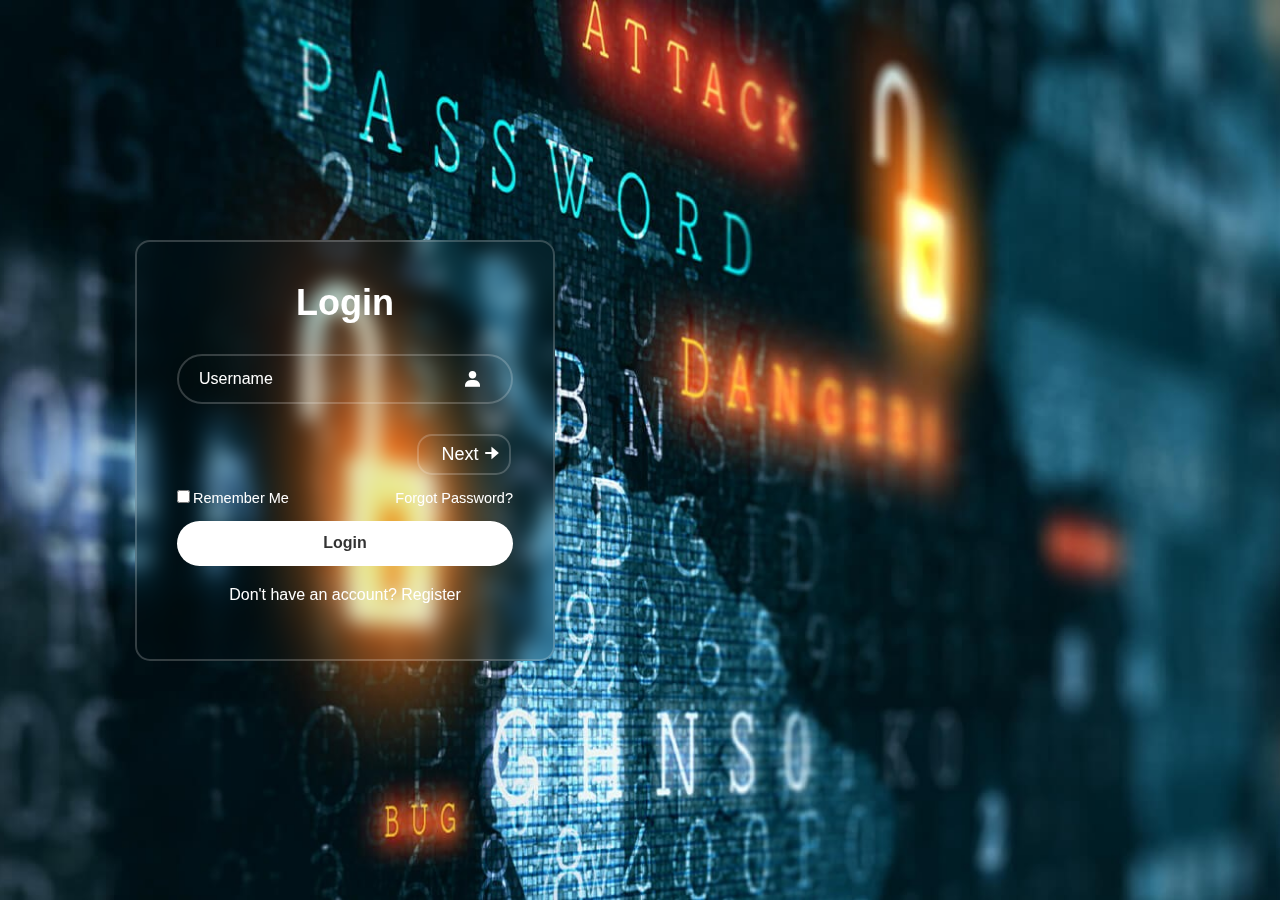
<file: index.html>
<!DOCTYPE html>
<html lang="en">
    <head>
        <link rel="stylesheet" href="index.css">
        <link href='https://unpkg.com/boxicons@2.1.4/css/boxicons.min.css' rel='stylesheet'>
        <script>
            function openregisterPage() {
                window.location.href = "Register.html";
            }
        </script>
    </head>
    <body>
        <div class="wrapper">
            <form id="loginForm" method="POST">
                <h1>Login</h1>
                <div class="input-box">
                    <input type="text" placeholder="Username" id="username" name="username">
                    <i class='bx bxs-user'></i>
                </div>
                <div class="btn">
                    <button type="button" onclick="checkUsername()">Next</button>
                    <i class='bx bxs-right-arrow-alt'></i>
                </div>
                <div class="remember-forgot">
                    <label><input type="checkbox">Remember Me</label>
                    <a href="forgot.html">Forgot Password?</a>
                </div>
                <button type="button" class="btn1" onclick="submitGrid()">Login</button>
                <div class="register-link">
                    <p>Don't have an account? <a href="#" onclick="openregisterPage()">Register</a></p>
                </div>
            </form>
        </div>

        <!-- To display image -->
        <div class="grid-container" style="display:none;">
            <div id="canvas-container" style="float:right;">
                <canvas id="image-canvas" width="500" height="500"></canvas>
            </div>
        </div>
        
        <!-- Script Code for Login -->
        <script>
            let clickedBlocks = [];
            let img = new Image();
            const canvas = document.getElementById('image-canvas');
            const ctx = canvas.getContext('2d');
            
            function checkUsername() {
                const formData = new FormData(document.getElementById('loginForm'));
                fetch('login.php', {
                    method: 'POST',
                    body: formData
                })
                .then(response => response.json())
                .then(data => {
                    if (data.imageData) {
                        document.querySelector('.grid-container').style.display = 'block';
                        loadImage(data.imageData);
                    } else {
                        alert(data.message || 'User not found in database');
                    }
                })
                .catch(error => console.error('Error:', error));
            }

            function loadImage(imageData) {
                img.onload = function() {
                    ctx.drawImage(img, 0, 0, canvas.width, canvas.height);
                    drawGrid();
                };
                img.src = 'data:image/png;base64,' + imageData;
            }

            function drawGrid() {
                const gridSize = 16;
                const blockSize = canvas.width / gridSize;
                ctx.strokeStyle = '#000';
                ctx.lineWidth = 2;
                for (let i = 0; i <= canvas.width; i += blockSize) {
                    ctx.moveTo(i, 0);
                    ctx.lineTo(i, canvas.height);
                    ctx.moveTo(0, i);
                    ctx.lineTo(canvas.width, i);
                }
                ctx.stroke();
            }

            canvas.addEventListener('click', function (event) {
                const rect = canvas.getBoundingClientRect();
                const x = event.clientX - rect.left;
                const y = event.clientY - rect.top;
                const gridSize = 16;
                const blockSize = canvas.width / gridSize;
                const clickedRow = Math.floor(y / blockSize);
                const clickedCol = Math.floor(x / blockSize);

                clickedBlocks.push({ row: clickedRow, col: clickedCol });
                highlightBlock(clickedRow, clickedCol, blockSize);
            });

            function highlightBlock(row, col, blockSize) {
                ctx.strokeStyle = 'rgba(4,191,173,1)';
                ctx.lineWidth = 2;
                ctx.strokeRect(col * blockSize, row * blockSize, blockSize, blockSize);

                setTimeout(function () {
                    ctx.clearRect(0, 0, canvas.width, canvas.height);
                    ctx.drawImage(img, 0, 0, canvas.width, canvas.height);
                    drawGrid();
                }, 50);
            }

            function submitGrid() {
                const clickedBlocksString = JSON.stringify(clickedBlocks);

                const formData = new FormData();
                formData.append('clickedBlocks', clickedBlocksString);

                fetch('login.php', {
                    method: 'POST',
                    body: formData
                })
                .then(response => response.json())
                .then(data => {
                    if (data.status === 'success') {
                        alert('Successful login! Redirecting...');
                        window.location.href = 'https://www.geeksforgeeks.org/graphical-password-authentication/';
                    } else {
                        alert(data.message); // Show error message
                    }
                })
                .catch(error => console.error('Error:', error));
            }
        </script>
    </body>
</html>
</file>
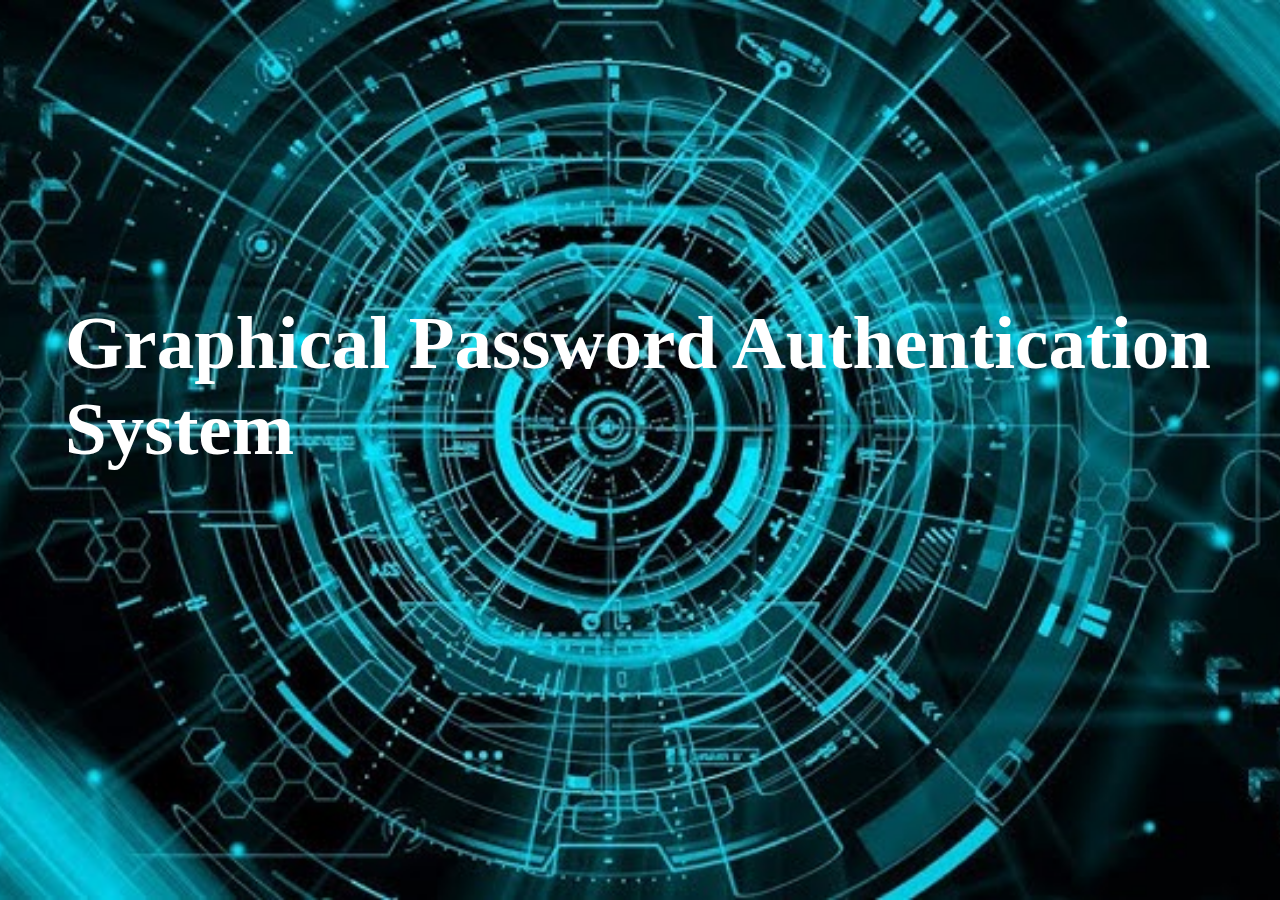
<file: Interface.html>
<!DOCTYPE html>
<html>
    <head>
        <title>Interface to the authenticated user</title>
        <style>
            body {
                margin: 0;
                padding: 0;
                background-image: url('Images/interface.jpg'); 
                background-size: cover; 
                background-position: center; 
                background-repeat: no-repeat; 
                background-attachment: fixed; 
            }
            p
            {
                color: #fff;
                font-weight: bolder;
                font-size: 75px;
                margin-left: 65px;
                margin-top: 300px;
            }
        </style>
    </head>
    <body>
        <p>Graphical Password Authentication System</p>
    </body>
</html>
</file>
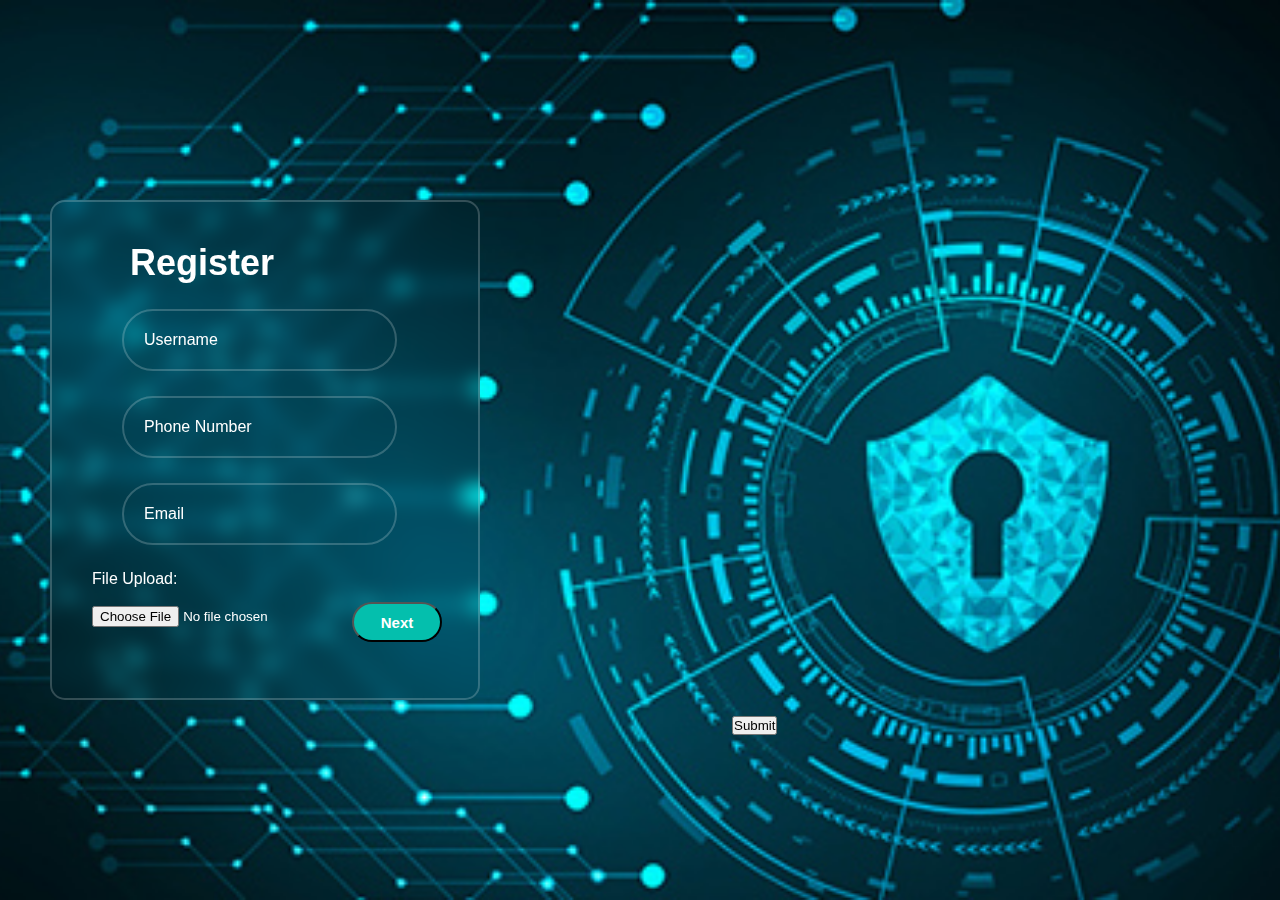
<file: Register.html>
<!DOCTYPE html>
<html>
    <head>
        <link rel="stylesheet" href="Register.css">
    </head>
    <body>
        <div class="wrapper">
            <form id="registerForm" method="POST" enctype="multipart/form-data">
                <h1>Register</h1>
                <div class="name">
                    <input type="text" placeholder="Username" id="username" name="username" required>
                </div>
                <div class="pass">
                    <div class="phone">
                        <input type="text" placeholder="Phone Number" id="phone" name="phone" required>
                    </div>
    
                    <!-- Email Input -->
                    <div class="email">
                        <input type="email" placeholder="Email" id="email" name="email" required>
                    </div>    
                    <label>File Upload: </label><br><br>
                    <input type="file" id="fileInput" name="fileInput" accept="image/*" required>
                </div>
                <div class="next">
                    <button id="nextButton" type="button">Next</button>
                </div>
            </form>
                <!-- To display image-->

            <div id="canvas-container">
                <canvas id="image-canvas" width="500" height="500"></canvas>
                <div class="submit">
                    <button id="submitButton" type="button">Submit</button>
                </div>
            </div>
        </div>
            <script>
                const canvas = document.getElementById('image-canvas');
                const ctx = canvas.getContext('2d');
                let img = null;
                let cursorImg = new Image();
                cursorImg.src = 'Images/cursor.png';
                let cursorPositions = [
                        { x: 50, y: 100 }, 
                        { x: 150, y: 150 },
                        { x: 250, y: 200 },
                        { x: 350, y: 250 },
                        { x: 100, y: 300 },
                        { x: 300, y: 100 }];
                let clickedBlocks = [];
    
                document.getElementById('nextButton').addEventListener('click', function(e)
                {
                    e.preventDefault();

                    //Checking for username
                    const username = document.getElementById('username').value.trim();
                    if (!username) {
                        alert("Please enter a username");
                        return;
                    }

                    const fileInput = document.getElementById('fileInput');
    
                    // check if a file is selected
                    if(fileInput.files && fileInput.files[0])
                    {
                        const file = fileInput.files[0];
                        const reader = new FileReader();
    
                        //Image loaded, draw grid
    
                        reader.onload = function(e)
                        {
                            img = new Image();
                            img.onload = function(){
                                ctx.clearRect(0,0,canvas.width,canvas.height);
                                ctx.drawImage(img,0,0,canvas.width,canvas.height);
                                drawGrid();
                                drawCursors();
                                document.getElementById('canvas-container').style.display = 'block';
    
                            };
                            img.src = e.target.result;
                        };
                        reader.readAsDataURL(file);
                    }
                    else{
                        alert("Please upload the file");
                    }
                });
    
                //Function to draw Grid
    
                function drawGrid()
                {
                    const gridSize = 16;
                    const blockSize = canvas.width / gridSize;
                    ctx.strokeStyle = '#000';
                    ctx.lineWidth = 2;
                    //Drawing vertical and horizontal lines for image
    
                    for(let i = 0; i <= canvas.width; i+= blockSize)
                    {
                        ctx.moveTo(i,0);
                        ctx.lineTo(i,canvas.height);
                        ctx.moveTo(0,i);
                        ctx.lineTo(canvas.width,i);
                    }
                    ctx.stroke();
                }
    
                // Clicking functionality
    
                canvas.addEventListener('click',function(event)
                {
                    const rect = canvas.getBoundingClientRect();
                    const x = event.clientX - rect.left;
                    const y = event.clientY - rect.top;
    
                    //Identify the block which is clicking
    
                    const gridSize = 16;
                    const blockSize = canvas.width / gridSize;
                    const clickedRow = Math.floor(y / blockSize);
                    const clickedCol = Math.floor(x / blockSize);
    
                    // Storing the coordinates
    
                    clickedBlocks.push({row:clickedRow, col:clickedCol});
                    highlightBlock(clickedRow, clickedCol, blockSize);
    
                });

                //Highlight when image is clicked
                function highlightBlock(row, col, blockSize) 
                {
                    ctx.strokeStyle = 'rgba(4,191,173,1)';
                    ctx.lineWidth = 2;
                    ctx.strokeRect(col * blockSize, row * blockSize, blockSize, blockSize);

                    setTimeout(function() 
                    {
                        ctx.clearRect(0,0,canvas.width,canvas.height);
                        ctx.drawImage(img,0,0,canvas.width,canvas.height);
                        drawGrid();
                        drawCursors();
                    },100);
                }

                function drawCursors() {
                    cursorPositions.forEach(pos => {
                        ctx.drawImage(cursorImg,pos.x-10,pos.y-10,20,20);
                    });
                }
                document.getElementById('submitButton').addEventListener('click',function()
                {
                    if(clickedBlocks.length === 0)
                    {
                        alert("No blocks clicked");
                        return;
                    }
                    const formData = new FormData(document.getElementById('registerForm'));
                    formData.append('clickedBlocks', JSON.stringify(clickedBlocks));
                    fetch('register.php',{
                        method:'POST',
                        body:formData,
                    }).then(response => response.text())
                      .then(data => {
                        alert(data);
                        if(data.trim() == "Registration successful!"){
                            window.location.href = 'index.html';
                        }
                      })
                      .catch(error => console.error('Error:',error));
                });
            </script>
    </body>
</html>
</file>
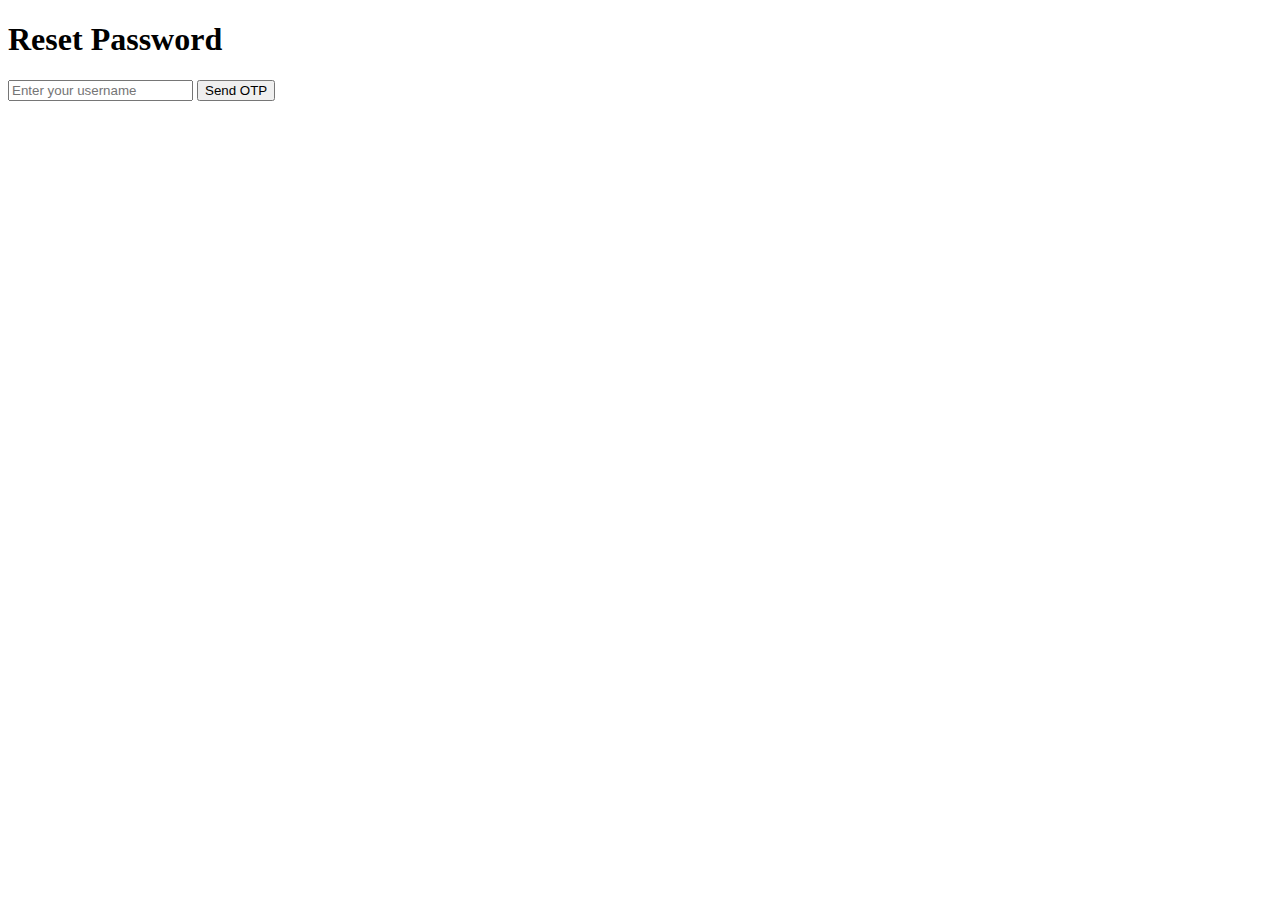
<file: reset_password.html>
<!DOCTYPE html>
<html lang="en">
<head>
    <title>Reset Password</title>
    <script>
        function sendOTP() {
            const formData = new FormData(document.getElementById('usernameForm'));
            fetch('send_otp.php', {
                method: 'POST',
                body: formData
            })
            .then(response => response.json())
            .then(data => {
                alert(data.message);
                if (data.status === 'success') {
                    document.getElementById('otpSection').style.display = 'block';
                    document.getElementById('usernameField').value = document.getElementById('usernameInput').value;
                }
            })
            .catch(error => console.error('Error:', error));
        }

        function verifyOTP() {
            const formData = new FormData(document.getElementById('otpForm'));
            fetch('verify_otp.php', {
                method: 'POST',
                body: formData
            })
            .then(response => response.json())
            .then(data => {
                alert(data.message);
                if (data.status === 'success') {
                    // Redirect to reset_password.php after OTP verification
                    const username = document.getElementById('usernameInput').value;
                    window.location.href = `reset_password.php?username=${encodeURIComponent(username)}`;
                }
            })
            .catch(error => console.error('Error:', error));
        }
    </script>
</head>
<body>
    <h1>Reset Password</h1>

    <!-- Username form to send OTP -->
    <form id="usernameForm">
        <input type="text" id="usernameInput" name="username" placeholder="Enter your username" required>
        <button type="button" onclick="sendOTP()">Send OTP</button>
    </form>

    <!-- OTP verification form (hidden initially) -->
    <div id="otpSection" style="display: none;">
        <form id="otpForm">
            <input type="hidden" id="usernameField" name="username">
            <input type="text" name="otp" placeholder="Enter OTP" required>
            <button type="button" onclick="verifyOTP()">Verify OTP</button>
        </form>
    </div>
</body>
</html>
</file>
<file: index.css>
*
{
    margin: 0;
    padding: 0;
    box-sizing: border-box;
    font-family: "Poppins",sans-serif;
}
body
{
    display: flex;
    justify-content: flex-start;
    align-items: center;
    min-height: 100vh;
    background: url(Images/BackGround_Img.jpg) no-repeat;
    background-size: cover;
    background-position: center;
}
.wrapper
{
    width:420px ;
    background: transparent;
    border:2px solid rgba(255,255,255,.2);
    backdrop-filter: blur(10px);
    color: #fff;
    border-radius: 15px;
    padding: 40px 40px;
    margin-left: 15vh;
}
.wrapper h1
{
    font-size: 36px;
    text-align: center;
}
.wrapper .input-box
{
    width: 100%;
    height: 50px;
    margin:30px 0;
    position: relative;
}
.input-box input
{
    width: 100%;
    height: 100%;
    background: transparent;
    border: none;
    outline: none;
    border: 2px solid rgba(255,255,255,.2);
    border-radius: 40px;
    font-size: 16px;
    color: #fff;
    padding: 20px 45px 20px 20px;
}
.input-box input::placeholder
{
    color: #fff;
}
.input-box i
{
    position: absolute;
    right: 20px;
    top:30%;
    transform: translate(-50%);
    font-size: 20px;
}
.wrapper .btn
{
    margin-left: 240px;
    width: 40%;
    height: 40%;
}
.wrapper .btn button
{
    width: 70%;
    height: 100%;
    border:none;
    outline: none;
    border-radius: 15px;
    padding: 8px 8px 8px 0.1px;
    background-color: transparent;
    border: 2px solid rgba(255,255,255,.2);
    color:#fff;
    position: relative;
    cursor: pointer;
    font-size: 18px;
    margin-bottom: 25px;
    
}
.wrapper .btn button:hover
{
    box-shadow: 0px 0px 5px rgb(38, 114, 119);
}
.btn i
{
    position: absolute;
    margin-top: 7px;
    margin-left: -20px;
    transform: translate(-50%);
    font-size: 25px;
}
.wrapper .remember-forgot
{
    display: flex;
    justify-content: space-between;
    font-size: 14.5px;
    margin: -10px 0 15px;
}
.remember-forgot label input
{
    accent-color: #fff;
    margin-right: 3px;   
}
.remember-forgot a
{
    color: #fff;
    text-decoration: none;
}
.remember-forgot a:hover
{
    text-decoration: underline;
}
.wrapper .btn1
{
    width: 100%;
    height: 45px;
    background: #fff;
    border: none;
    outline: none;
    border-radius: 40px;
    cursor: pointer;
    font-size: 16px;
    color: #333;
    font-weight: 600;
}
.wrapper .btn1:hover
{
  box-shadow: 0px 0px 5px rgb(38, 114, 119);   
}
.wrapper .register-link
{
    text-align: 14.5px;
    text-align: center;
    margin: 20px 0 15px;
}
.register-link p a
{
    color: #fff;
    text-decoration: none;
    font-weight: 400;
}
.register-link p a:hover
{
    text-decoration: underline;
}

.grid-container
{
    margin-left: 450px;
}
</file>
<file: Register.css>
*
{
    margin: 0;
    padding: 0;
    box-sizing: border-box;
    font-family: "Poppins",sans-serif;
}
body
{
    display: flex;
    justify-content: center;
    align-items: center;
    min-height: 100vh;
    background: url(Images/registerbg.jpg) no-repeat;
    background-size: cover;
    background-position: center;
}
.wrapper
{
    border: 2px solid rgba(255,255,255,.2);
    width: 430px;
    height: 500px;
    background:transparent;
    color: #fff;
    padding: 10px;
    border-radius: 15px;
    backdrop-filter: blur(10px);
    margin-right: 750px;
    display: flex;
    justify-content: space-between;
    align-items: flex-start;
}
.wrapper h1
{
    text-align: center;
    font-size: 36px;
    margin-top: 30px;
    margin-right: 390px;
}
.wrapper .name, .wrapper .phone, .wrapper .email
{
    margin: 25px 60px;
    position: relative;
}
.name input, .phone input, .email input
{
    background: transparent;
    border: none;
    outline: none;
    border: 2px solid rgba(255,255,255,.2);
    border-radius: 40px;
    font-size: 16px;
    color: #fff;
    padding: 20px 45px 20px 20px;
    width: 50%;
}
.name input::placeholder, .phone input::placeholder, .email input::placeholder
{
    color: #fff;
}
.wrapper .next
{
    margin: -20px 300px ;
    width: 100%;
}
.wrapper label
{
    margin-left: 30px;
}
.wrapper #fileInput
{
    margin-left: 30px;
}
.next button
{
    width: 90px;
    height: 40px;
    background-color: #04BFAD;
    margin-top:20px;
    border-radius: 20px;
    margin-right: 100px;
    color: #fff;
    font-size:15px ;
    font-weight:bold;
    cursor: pointer;
    margin: -5px -10px;
}
.next button:hover
{
    box-shadow: 0 0 8px #04BFAD;
}
</file>
